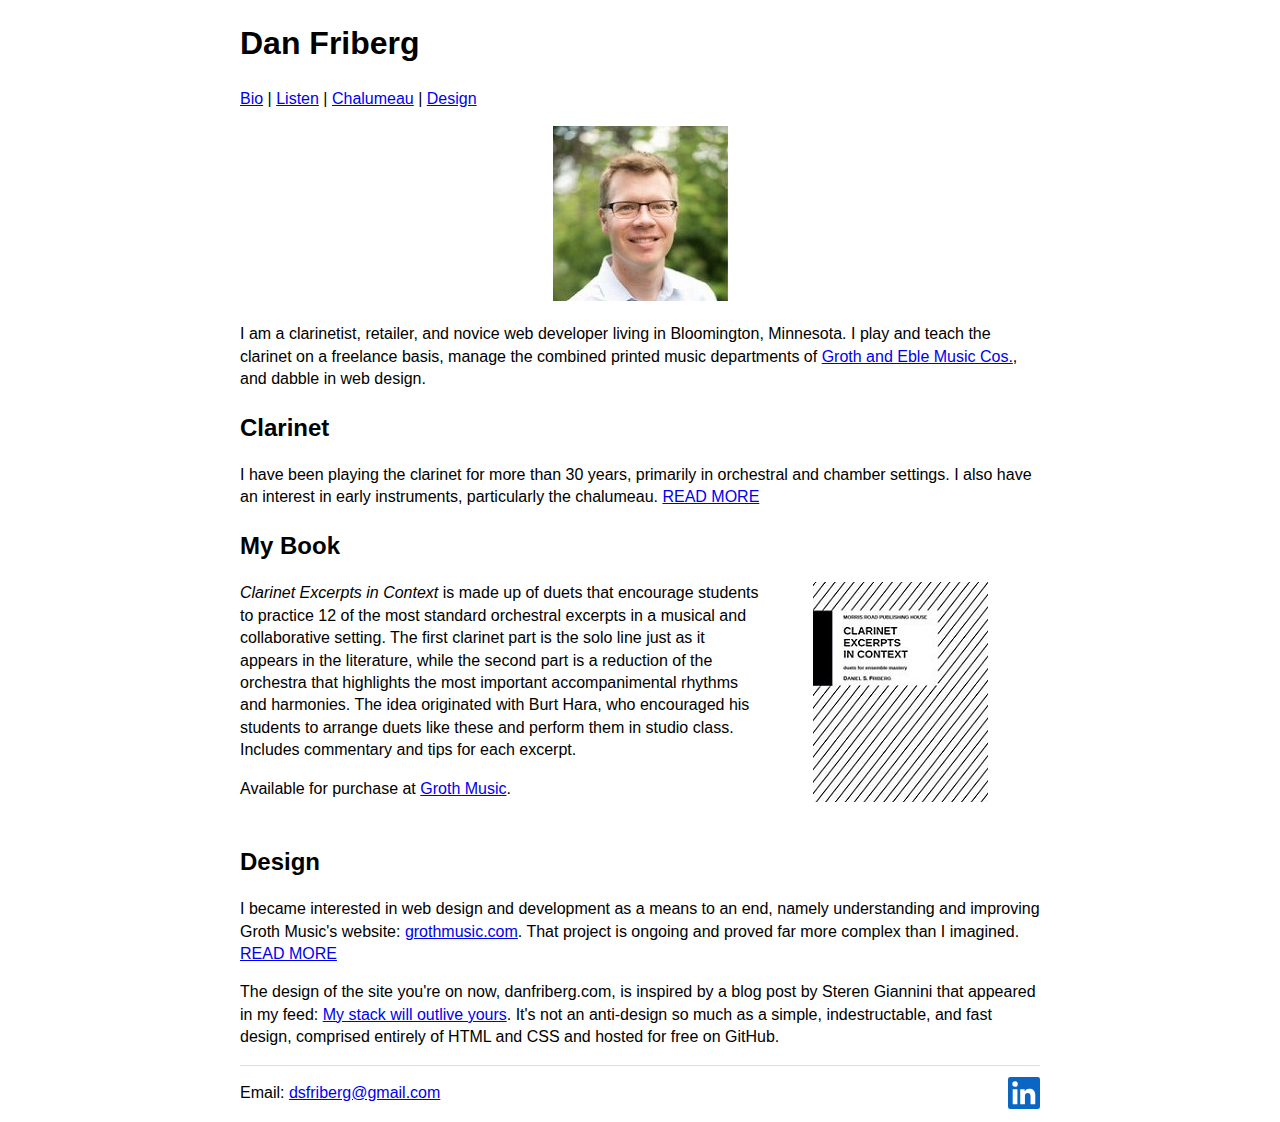
<file: index.html>
<!DOCTYPE html>
<html lang="en">
<head>
    <title>Dan Friberg - Clarinetist</title>
    <meta charset="UTF-8">
    <meta http-equiv="X-UA-Compatible" content="IE=edge">
    <meta name="viewport" content="width=device-width, initial-scale=1.0">
    <meta name="description" content="Dan Friberg, Clarinetist">
    <meta name="author" content="Dan Friberg">
    <meta property="og:type" content="profile">
    <meta property="og:title" content="Dan Friberg, Clarinetist">
    <meta property="og:description" content="About Dan Friberg">
     <meta property="og:url" content="http://www.danfriberg.com">
    <meta property="og:image" content="http://www.danfriberg.com/headshot-a.jpg">
    <meta property="og:profile:first_name" content="Dan">
     <meta property="og:profile:last_name" content="Friberg">

    <link rel="stylesheet" href="/style.css">
    <script type="application/ld+json">
        {
          "@context": "http://schema.org",
          "@type": "Person",
          "url": "http://www.danfriberg.com",
          "name": "Dan Friberg",
          "givenName": "Daniel",
          "familyName": "Friberg",
          "image": "http://www.danfriberg.com/headshot-a.jpg"
        }
        </script>
</head>
<body>
    <header>
        <h1 id="home"><a href="/">Dan Friberg</a></h1>
        <nav>
            <a href="/bio.html">Bio</a> | 
            <a href="/listen.html">Listen</a> | 
            <a href="/earlyinstruments.html">Chalumeau</a> | 
            <a href="/design.html">Design</a>
        </nav>    
    </header>
    <main>
        <figure><img src="headshot-a.jpg" width="175" height="175" alt="Dan Friberg"></figure>
        <p>I am a clarinetist, retailer, and novice web developer living in Bloomington, Minnesota. I play and teach the clarinet on a freelance basis, manage the combined printed music departments of <a href="https://www.grothmusic.com" target="_blank" title="Visit grothmusic.com" rel="noopener">Groth and Eble Music Cos.</a>, and dabble in web design.</p>
        <h2>Clarinet</h2>
        <p>I have been playing the clarinet for more than 30 years, primarily in orchestral and chamber settings. I also have an interest in early instruments, particularly the chalumeau. <a href="/bio.html">READ MORE</a></p>
        <h2 style="margin-block-end:.17em">My Book</h2>
        <div class="flex-container">
            <div class="flex-item-left">
                <p><em>Clarinet Excerpts in Context</em> is made up of duets that encourage students to practice 12 of the most standard orchestral excerpts in a musical and collaborative setting. The first clarinet part is the solo line just as it appears in the literature, while the second part is a reduction of the orchestra that highlights the most important accompanimental rhythms and harmonies. The idea originated with Burt Hara, who encouraged his students to arrange duets like these and perform them in studio class. Includes commentary and tips for each excerpt.</p>
                <p>Available for purchase at <a href="https://www.grothmusic.com/p-75917.aspx" target="_blank" title="Buy Clarinet Excerpts in Context" rel="noopener">Groth Music</a>.</p>
            </div>
            <div class="flex-item-right">
                <figure><a href="https://www.grothmusic.com/p-75917.aspx" target="_blank" title="Buy Clarinet Excerpts in Context" rel="noopener"><img src="book-a.jpg" width="175" height="220" alt="Clarinet Excerpts in Context"></a></figure>
            </div>
        </div>
        <h2>Design</h2>
        <p>I became interested in web design and development as a means to an end, namely understanding and improving Groth Music's website: <a href="https://www.grothmusic.com" target="_blank" title="Visit grothmusic.com" rel="noopener">grothmusic.com</a>. That project is ongoing and proved far more complex than I imagined. <a href="/design.html">READ MORE</a></p>
        <p>The design of the site you're on now, danfriberg.com, is inspired by a blog post by Steren Giannini that appeared in my feed: <a href="https://blog.steren.fr/2020/my-stack-will-outlive-yours/" target="_blank" rel="noopener">My stack will outlive yours</a>. It's not an anti-design so much as a simple, indestructable, and fast design, comprised entirely of HTML and CSS and hosted for free on GitHub.</p>

    </main>
    <footer>
        <p>Email: <a href="mailto:dsfriberg@gmail.com">dsfriberg@gmail.com</a>
        <a href="https://www.linkedin.com/in/danfriberg/" target="_blank" title="Dan on LinkedIn" rel="noopener">
            <svg xmlns="http://www.w3.org/2000/svg" width="34" height="34" viewBox="0 0 34 34" id="linkedin">
            <title>LinkedIn</title>
            <g><path d="M34,2.5v29A2.5,2.5,0,0,1,31.5,34H2.5A2.5,2.5,0,0,1,0,31.5V2.5A2.5,2.5,0,0,1,2.5,0h29A2.5,2.5,0,0,1,34,2.5ZM10,13H5V29h5Zm.45-5.5A2.88,2.88,0,0,0,7.59,4.6H7.5a2.9,2.9,0,0,0,0,5.8h0a2.88,2.88,0,0,0,2.95-2.81ZM29,19.28c0-4.81-3.06-6.68-6.1-6.68a5.7,5.7,0,0,0-5.06,2.58H17.7V13H13V29h5V20.49a3.32,3.32,0,0,1,3-3.58h.19c1.59,0,2.77,1,2.77,3.52V29h5Z" fill="currentColor"></path></g>
            </svg>
        </a>
        </p>
    </footer>
</body>
</html>
</file>
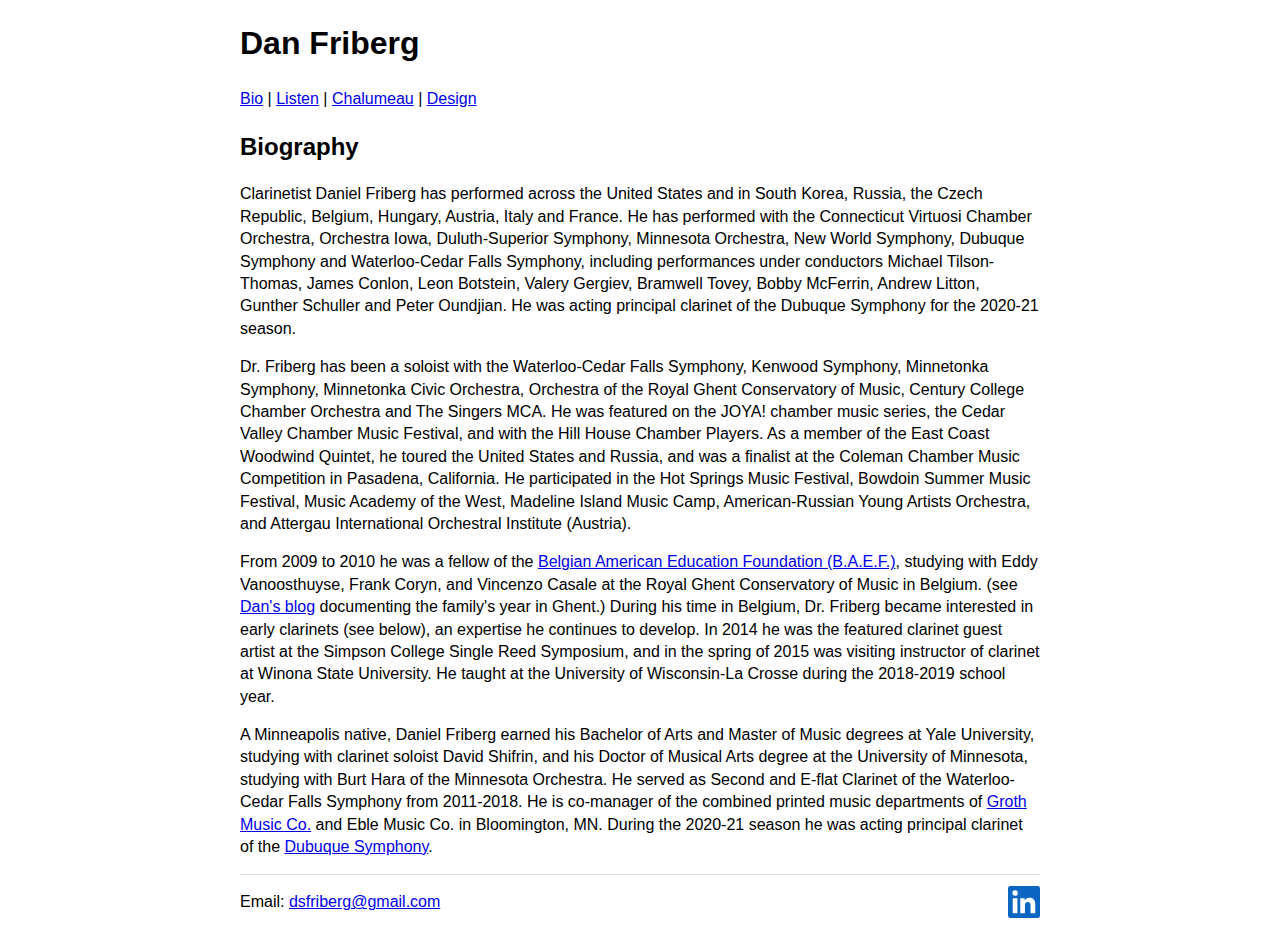
<file: bio.html>
<!DOCTYPE html>
<html lang="en">
<head>
    <title>Dan Friberg - Bio</title>
    <meta charset="UTF-8">
    <meta http-equiv="X-UA-Compatible" content="IE=edge">
    <meta name="viewport" content="width=device-width, initial-scale=1.0">
    <link rel="stylesheet" href="/style.css">
</head>
<body>
    <header>
        <h1 id="home"><a href="/">Dan Friberg</a></h1>
        <nav>
            <a href="/bio.html">Bio</a> | 
            <a href="/listen.html">Listen</a> | 
            <a href="/earlyinstruments.html">Chalumeau</a> | 
            <a href="/design.html">Design</a>
        </nav>    
    </header>
    <main>
        <h2>Biography</h2>
        <p>Clarinetist Daniel Friberg has performed across the United States and in South Korea, Russia, the Czech Republic, Belgium, Hungary, Austria, Italy and France. He has performed with the Connecticut Virtuosi Chamber Orchestra, Orchestra Iowa, Duluth-Superior Symphony, Minnesota Orchestra, New World Symphony, Dubuque Symphony and Waterloo-Cedar Falls Symphony, including performances under conductors Michael Tilson-Thomas, James Conlon, Leon Botstein, Valery Gergiev, Bramwell Tovey, Bobby McFerrin, Andrew Litton, Gunther Schuller and Peter Oundjian. He was acting principal clarinet of the Dubuque Symphony for the 2020-21 season.</p>

<p>Dr. Friberg has been a soloist with the Waterloo-Cedar Falls Symphony, Kenwood Symphony, Minnetonka Symphony, Minnetonka Civic Orchestra, Orchestra of the Royal Ghent Conservatory of Music, Century College Chamber Orchestra and The Singers MCA. He was featured on the JOYA! chamber music series, the Cedar Valley Chamber Music Festival, and with the Hill House Chamber Players. As a member of the East Coast Woodwind Quintet, he toured the United States and Russia, and was a finalist at the Coleman Chamber Music Competition in Pasadena, California. He participated in the Hot Springs Music Festival, Bowdoin Summer Music Festival, Music Academy of the West, Madeline Island Music Camp, American-Russian Young Artists Orchestra, and Attergau International Orchestral Institute (Austria).</p>

<p>From 2009 to 2010 he was a fellow of the <a href="https://baef.be/" rel="noopener" title="Visit BAEF" target="_blank">Belgian American Education Foundation (B.A.E.F.)</a>, studying with Eddy Vanoosthuyse, Frank Coryn, and Vincenzo Casale at the Royal Ghent Conservatory of Music in Belgium. (see <a target="_blank" href="http://dsfriberg.wordpress.com/">Dan's blog</a> documenting the family's year in Ghent.) During his time in Belgium, Dr. Friberg became interested in early clarinets (see below), an expertise he continues to develop. In 2014 he was the featured clarinet guest artist at the Simpson College Single Reed Symposium, and in the spring of 2015 was visiting instructor of clarinet at Winona State University. He taught at the University of Wisconsin-La Crosse during the 2018-2019 school year.</p>

<p>A Minneapolis native, Daniel Friberg earned his Bachelor of Arts and Master of Music degrees at Yale University, studying with clarinet soloist David Shifrin, and his Doctor of Musical Arts degree at the University of Minnesota, studying with Burt Hara of the Minnesota Orchestra. He served as Second and E-flat Clarinet of the Waterloo-Cedar Falls Symphony from 2011-2018. He is co-manager of the combined printed music departments of <a href="https://www.grothmusic.com" target="_blank" title="Visit grothmusic.com" rel="noopener">Groth Music Co.</a> and Eble Music Co. in Bloomington, MN. During the 2020-21 season he was acting principal clarinet of the <a href="https://www.dubuquesymphony.org/" target="_blank" title="Visit grothmusic.com" rel="noopener">Dubuque Symphony</a>.</p>
</main>
<footer>
    <p>Email: <a href="mailto:dsfriberg@gmail.com">dsfriberg@gmail.com</a>
    <a href="https://www.linkedin.com/in/danfriberg/" target="_blank" title="Dan on LinkedIn" rel="noopener">
        <svg xmlns="http://www.w3.org/2000/svg" width="34" height="34" viewBox="0 0 34 34" id="linkedin">
        <title>LinkedIn</title>
        <g><path d="M34,2.5v29A2.5,2.5,0,0,1,31.5,34H2.5A2.5,2.5,0,0,1,0,31.5V2.5A2.5,2.5,0,0,1,2.5,0h29A2.5,2.5,0,0,1,34,2.5ZM10,13H5V29h5Zm.45-5.5A2.88,2.88,0,0,0,7.59,4.6H7.5a2.9,2.9,0,0,0,0,5.8h0a2.88,2.88,0,0,0,2.95-2.81ZM29,19.28c0-4.81-3.06-6.68-6.1-6.68a5.7,5.7,0,0,0-5.06,2.58H17.7V13H13V29h5V20.49a3.32,3.32,0,0,1,3-3.58h.19c1.59,0,2.77,1,2.77,3.52V29h5Z" fill="currentColor"></path></g>
        </svg>
    </a>
    </p>
</footer>
</body>
</html>
</file>
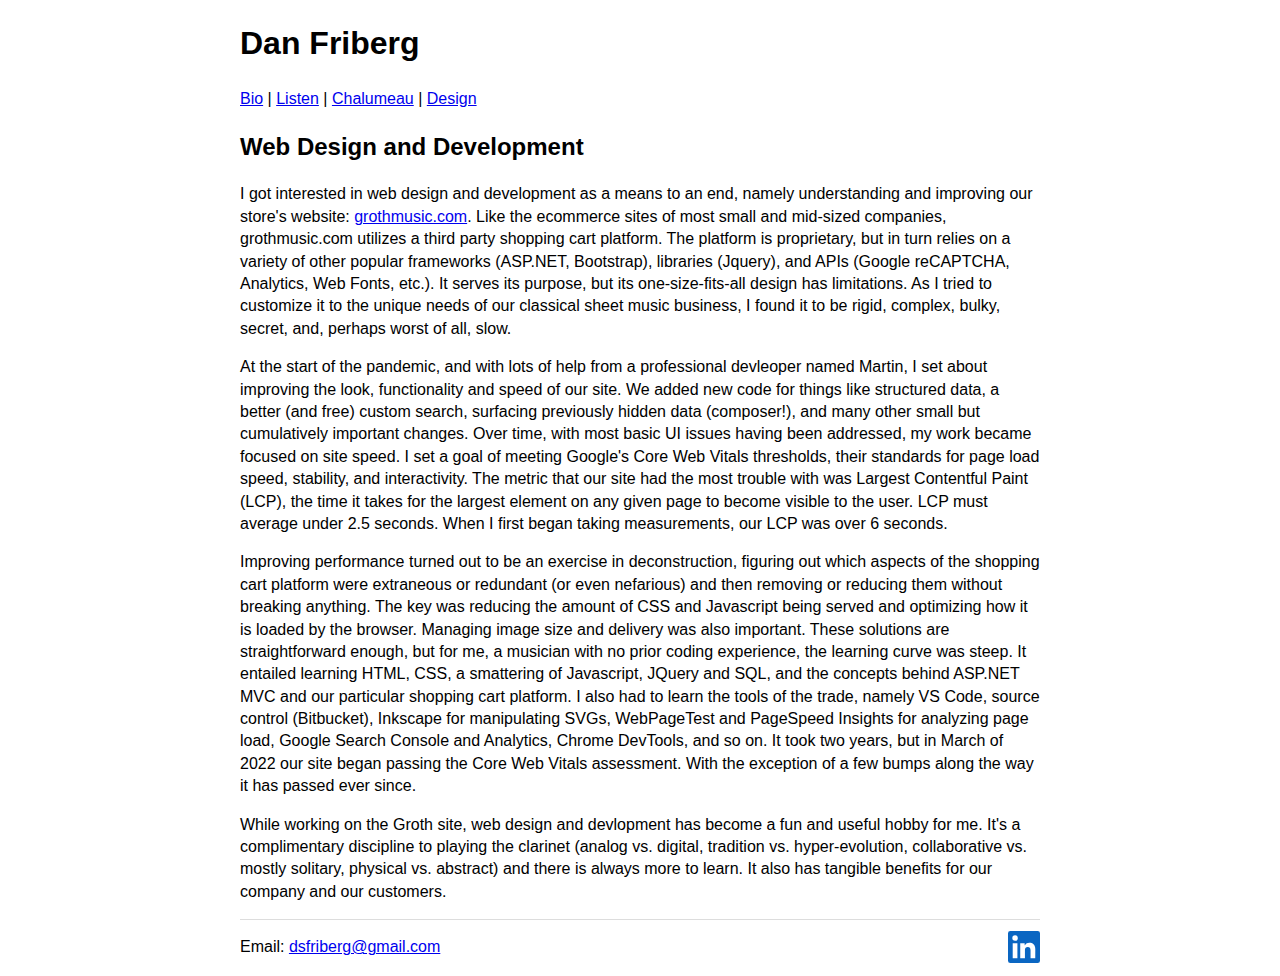
<file: design.html>
<!DOCTYPE html>
<html lang="en">
<head>
    <title>Dan Friberg - Bio</title>
    <meta charset="UTF-8">
    <meta http-equiv="X-UA-Compatible" content="IE=edge">
    <meta name="viewport" content="width=device-width, initial-scale=1.0">
    <link rel="stylesheet" href="/style.css">
</head>
<body>
    <header>
        <h1 id="home"><a href="/">Dan Friberg</a></h1>
        <nav>
            <a href="/bio.html">Bio</a> | 
            <a href="/listen.html">Listen</a> | 
            <a href="/earlyinstruments.html">Chalumeau</a> | 
            <a href="/design.html">Design</a>
        </nav>    
    </header>
    <main>
        <h2>Web Design and Development</h2>
        <p>I got interested in web design and development as a means to an end, namely understanding and improving our store's website: <a href="https://www.grothmusic.com" target="_blank" title="Visit grothmusic.com" rel="noopener">grothmusic.com</a>. Like the ecommerce sites of most small and mid-sized companies, grothmusic.com utilizes a third party shopping cart platform. The platform is proprietary, but in turn relies on a variety of other popular frameworks (ASP.NET, Bootstrap), libraries (Jquery), and APIs (Google reCAPTCHA, Analytics, Web Fonts, etc.). It serves its purpose, but its one-size-fits-all design has limitations. As I tried to customize it to the unique needs of our classical sheet music business, I found it to be rigid, complex, bulky, secret, and, perhaps worst of all, slow.</p>
        <p>At the start of the pandemic, and with lots of help from a professional devleoper named Martin, I set about improving the look, functionality and speed of our site. We added new code for things like structured data, a better (and free) custom search, surfacing previously hidden data (composer!), and many other small but cumulatively important changes. Over time, with most basic UI issues having been addressed, my work became focused on site speed. I set a goal of meeting Google's Core Web Vitals thresholds, their standards for page load speed, stability, and interactivity. The metric that our site had the most trouble with was Largest Contentful Paint (LCP), the time it takes for the largest element on any given page to become visible to the user. LCP must average under 2.5 seconds. When I first began taking measurements, our LCP was over 6 seconds.</p>
        <p>Improving performance turned out to be an exercise in deconstruction, figuring out which aspects of the shopping cart platform were extraneous or redundant (or even nefarious) and then removing or reducing them without breaking anything. The key was reducing the amount of CSS and Javascript being served and optimizing how it is loaded by the browser. Managing image size and delivery was also important. These solutions are straightforward enough, but for me, a musician with no prior coding experience, the learning curve was steep. It entailed learning HTML, CSS, a smattering of Javascript, JQuery and SQL, and the concepts behind ASP.NET MVC and our particular shopping cart platform. I also had to learn the tools of the trade, namely VS Code, source control (Bitbucket), Inkscape for manipulating SVGs, WebPageTest and PageSpeed Insights for analyzing page load, Google Search Console and Analytics, Chrome DevTools, and so on. It took two years, but in March of 2022 our site began passing the Core Web Vitals assessment. With the exception of a few bumps along the way it has passed ever since.</p> 
        <p>While working on the Groth site, web design and devlopment has become a fun and useful hobby for me. It's a complimentary discipline to playing the clarinet (analog vs. digital, tradition vs. hyper-evolution, collaborative vs. mostly solitary, physical vs. abstract) and there is always more to learn. It also has tangible benefits for our company and our customers.</p>
    </main>
    <footer>
        <p>Email: <a href="mailto:dsfriberg@gmail.com">dsfriberg@gmail.com</a>
        <a href="https://www.linkedin.com/in/danfriberg/" target="_blank" title="Dan on LinkedIn" rel="noopener">
            <svg xmlns="http://www.w3.org/2000/svg" width="34" height="34" viewBox="0 0 34 34" id="linkedin">
            <title>LinkedIn</title>
            <g><path d="M34,2.5v29A2.5,2.5,0,0,1,31.5,34H2.5A2.5,2.5,0,0,1,0,31.5V2.5A2.5,2.5,0,0,1,2.5,0h29A2.5,2.5,0,0,1,34,2.5ZM10,13H5V29h5Zm.45-5.5A2.88,2.88,0,0,0,7.59,4.6H7.5a2.9,2.9,0,0,0,0,5.8h0a2.88,2.88,0,0,0,2.95-2.81ZM29,19.28c0-4.81-3.06-6.68-6.1-6.68a5.7,5.7,0,0,0-5.06,2.58H17.7V13H13V29h5V20.49a3.32,3.32,0,0,1,3-3.58h.19c1.59,0,2.77,1,2.77,3.52V29h5Z" fill="currentColor"></path></g>
            </svg>
        </a>
        </p>
    </footer>
</body>
</html>
</file>
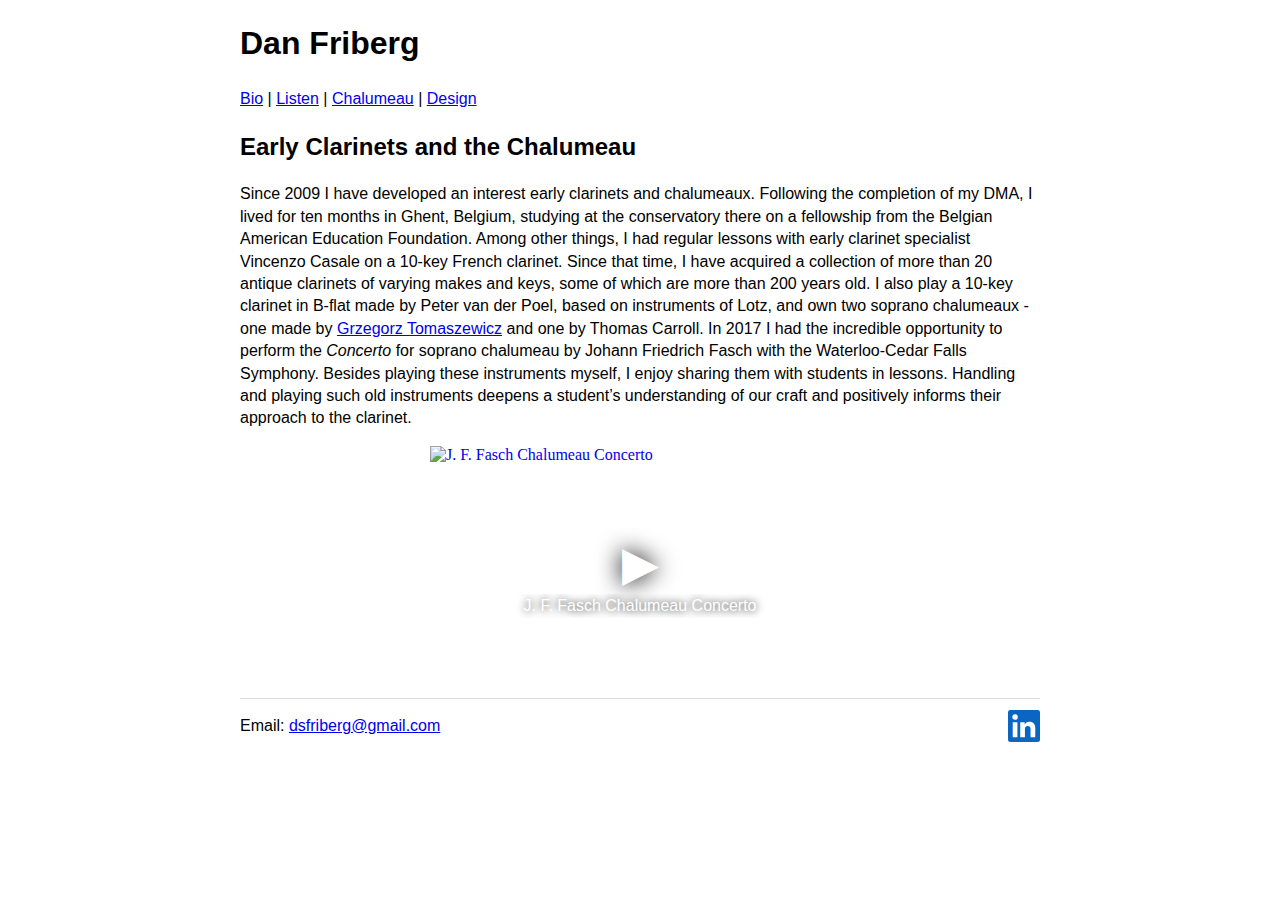
<file: earlyinstruments.html>
<!DOCTYPE html>
<html lang="en">
<head>
    <title>Early clarinets and the Chalumeau</title>
    <meta charset="UTF-8">
    <meta http-equiv="X-UA-Compatible" content="IE=edge">
    <meta name="viewport" content="width=device-width, initial-scale=1.0">
    <link rel="stylesheet" href="/style.css">
</head>
<body>
    <header>
        <h1 id="home"><a href="/">Dan Friberg</a></h1>
        <nav>
            <a href="/bio.html">Bio</a> | 
            <a href="/listen.html">Listen</a> | 
            <a href="/earlyinstruments.html">Chalumeau</a> | 
            <a href="/design.html">Design</a>
        </nav>    
    </header>
    <main>
        <h2>Early Clarinets and the Chalumeau</h2>
        <p>Since 2009 I have developed an interest early clarinets and chalumeaux. Following the completion of my DMA, I lived for ten months in Ghent, Belgium, studying at the conservatory there on a fellowship from the Belgian American Education Foundation. Among other things, I had regular lessons with early clarinet specialist Vincenzo Casale on a 10-key French clarinet. Since that time, I have acquired a collection of more than 20 antique clarinets of varying makes and keys, some of which are more than 200 years old. I also play a 10-key clarinet in B-flat made by Peter van der Poel, based on instruments of Lotz, and own two soprano chalumeaux - one made by <a href="https://gtmusicalinstruments.com/">Grzegorz Tomaszewicz</a> and one by Thomas Carroll. In 2017 I had the incredible opportunity to perform the <em>Concerto</em> for soprano chalumeau by Johann Friedrich Fasch with the Waterloo-Cedar Falls Symphony. Besides playing these instruments myself, I enjoy sharing them with students in lessons. Handling and playing such old instruments deepens a student’s understanding of our craft and positively informs their approach to the clarinet.</p>
        <div class="iframe">
        <iframe width="420" height="236" src="https://www.youtube.com/embed/-Q9dTkX3rB0" loading="lazy" style="max-width:100%;" srcdoc="<style>*{padding:0;margin:0;overflow:hidden}html,body{height:100%}img,span{position:absolute;top:0;bottom:0;width:100%;margin:auto}span{height:1.5em;text-align:center;font:48px/1.5 sans-serif;color:white;text-shadow:0 0 0.5em black}</style><a href=https://www.youtube.com/embed/-Q9dTkX3rB0?autoplay=1><img src=https://img.youtube.com/vi/-Q9dTkX3rB0/hqdefault.jpg alt='J. F. Fasch Chalumeau Concerto'><span>▶</span><span style=top:initial;bottom:4em;font-size:16px>J. F. Fasch Chalumeau Concerto</span>
        </a>" frameborder="0" allow="accelerometer; autoplay; encrypted-media; gyroscope; picture-in-picture" title="J. F. Fasch Chalumeau Concerto"></iframe></div>
    </main>
    <footer>
        <p>Email: <a href="mailto:dsfriberg@gmail.com">dsfriberg@gmail.com</a>
        <a href="https://www.linkedin.com/in/danfriberg/" target="_blank" title="Dan on LinkedIn" rel="noopener">
            <svg xmlns="http://www.w3.org/2000/svg" width="34" height="34" viewBox="0 0 34 34" id="linkedin">
            <title>LinkedIn</title>
            <g><path d="M34,2.5v29A2.5,2.5,0,0,1,31.5,34H2.5A2.5,2.5,0,0,1,0,31.5V2.5A2.5,2.5,0,0,1,2.5,0h29A2.5,2.5,0,0,1,34,2.5ZM10,13H5V29h5Zm.45-5.5A2.88,2.88,0,0,0,7.59,4.6H7.5a2.9,2.9,0,0,0,0,5.8h0a2.88,2.88,0,0,0,2.95-2.81ZM29,19.28c0-4.81-3.06-6.68-6.1-6.68a5.7,5.7,0,0,0-5.06,2.58H17.7V13H13V29h5V20.49a3.32,3.32,0,0,1,3-3.58h.19c1.59,0,2.77,1,2.77,3.52V29h5Z" fill="currentColor"></path></g>
            </svg>
        </a>
        </p>
    </footer>
</body>
</html>
</file>
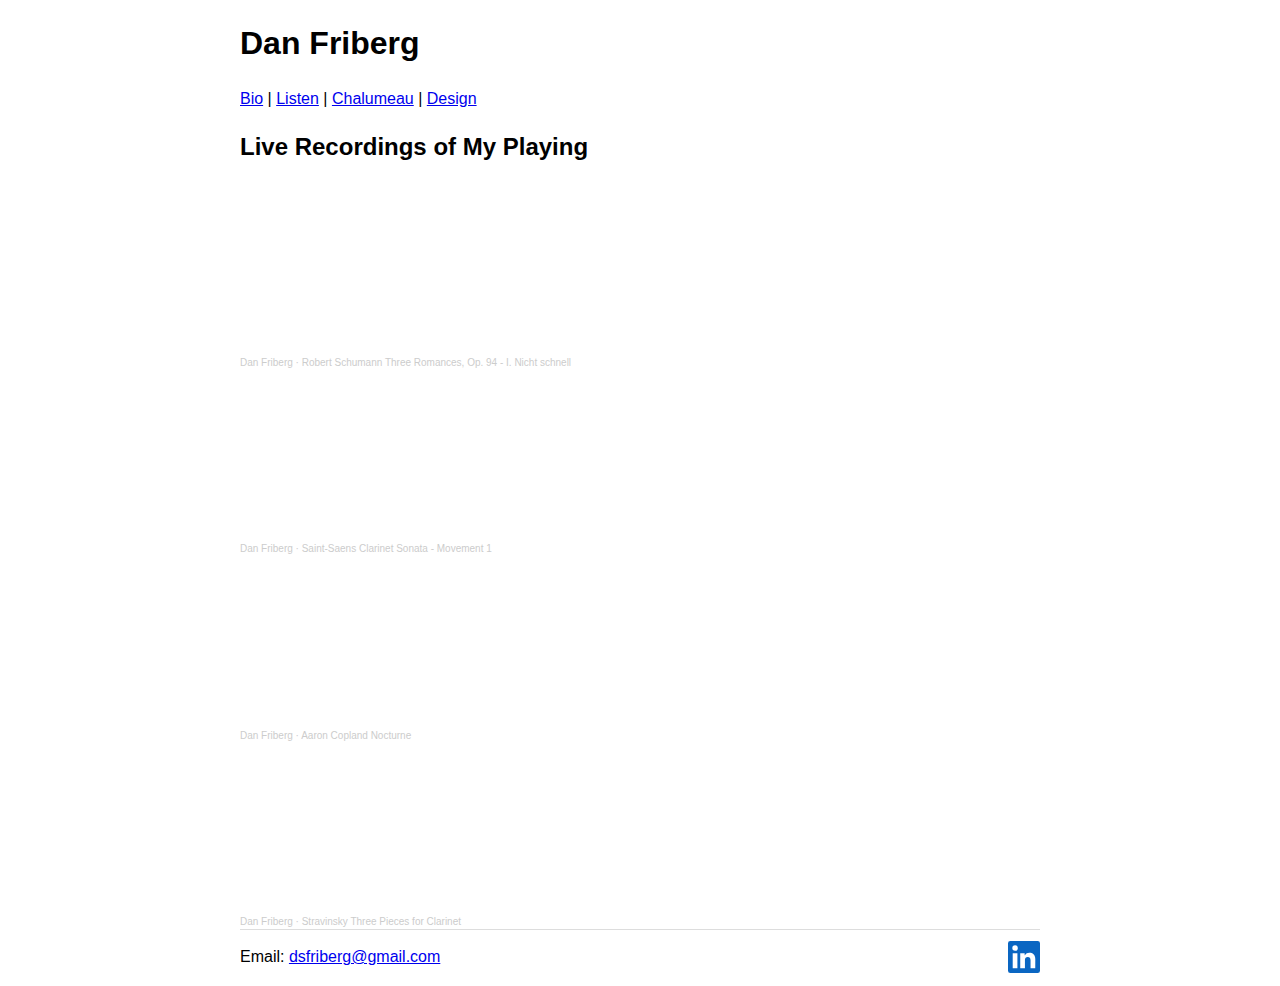
<file: listen.html>
<!DOCTYPE html>
<html lang="en">
<head>
    <title>Dan Friberg, Clarinetist - Sound Samples</title>
    <meta charset="UTF-8">
    <meta http-equiv="X-UA-Compatible" content="IE=edge">
    <meta name="viewport" content="width=device-width, initial-scale=1.0">
    <link rel="stylesheet" href="/style.css">
</head>
<body>
    <header>
        <h1 id="home"><a href="/">Dan Friberg</a></h1>
        <nav>
            <a href="/bio.html">Bio</a> | 
            <a href="/listen.html">Listen</a> | 
            <a href="/earlyinstruments.html">Chalumeau</a> | 
            <a href="/design.html">Design</a>
        </nav>    
    </header>
    <main>
        <h2>Live Recordings of My Playing</h2>
        <iframe width="100%" height="166" scrolling="no" frameborder="no" allow="autoplay" src="https://w.soundcloud.com/player/?url=https%3A//api.soundcloud.com/tracks/59002388&color=%23ff5500&auto_play=false&hide_related=false&show_comments=true&show_user=true&show_reposts=false&show_teaser=true"></iframe><div style="font-size: 10px; color: #cccccc;line-break: anywhere;word-break: normal;overflow: hidden;white-space: nowrap;text-overflow: ellipsis; font-family: Interstate,Lucida Grande,Lucida Sans Unicode,Lucida Sans,Garuda,Verdana,Tahoma,sans-serif;font-weight: 100;"><a href="https://soundcloud.com/dan-friberg" title="Dan Friberg" target="_blank" style="color: #cccccc; text-decoration: none;">Dan Friberg</a> · <a href="https://soundcloud.com/dan-friberg/robert-schumann-three-romances" title="Robert Schumann Three Romances, Op. 94 - I. Nicht schnell" target="_blank" style="color: #cccccc; text-decoration: none;">Robert Schumann Three Romances, Op. 94 - I. Nicht schnell</a></div>
        <iframe width="100%" height="166" scrolling="no" frameborder="no" allow="autoplay" src="https://w.soundcloud.com/player/?url=https%3A//api.soundcloud.com/tracks/58992595&color=%23ff5500&auto_play=false&hide_related=false&show_comments=true&show_user=true&show_reposts=false&show_teaser=true"></iframe><div style="font-size: 10px; color: #cccccc;line-break: anywhere;word-break: normal;overflow: hidden;white-space: nowrap;text-overflow: ellipsis; font-family: Interstate,Lucida Grande,Lucida Sans Unicode,Lucida Sans,Garuda,Verdana,Tahoma,sans-serif;font-weight: 100;"><a href="https://soundcloud.com/dan-friberg" title="Dan Friberg" target="_blank" style="color: #cccccc; text-decoration: none;">Dan Friberg</a> · <a href="https://soundcloud.com/dan-friberg/saint-saens-clarinet-sonata" title="Saint-Saens Clarinet Sonata - Movement 1" target="_blank" style="color: #cccccc; text-decoration: none;">Saint-Saens Clarinet Sonata - Movement 1</a></div>
        <iframe width="100%" height="166" scrolling="no" frameborder="no" allow="autoplay" src="https://w.soundcloud.com/player/?url=https%3A//api.soundcloud.com/tracks/204470450&color=%23ff5500&auto_play=false&hide_related=false&show_comments=true&show_user=true&show_reposts=false&show_teaser=true"></iframe><div style="font-size: 10px; color: #cccccc;line-break: anywhere;word-break: normal;overflow: hidden;white-space: nowrap;text-overflow: ellipsis; font-family: Interstate,Lucida Grande,Lucida Sans Unicode,Lucida Sans,Garuda,Verdana,Tahoma,sans-serif;font-weight: 100;"><a href="https://soundcloud.com/dan-friberg" title="Dan Friberg" target="_blank" style="color: #cccccc; text-decoration: none;">Dan Friberg</a> · <a href="https://soundcloud.com/dan-friberg/nocturne" title="Aaron Copland Nocturne" target="_blank" style="color: #cccccc; text-decoration: none;">Aaron Copland Nocturne</a></div>
        <iframe width="100%" height="166" scrolling="no" frameborder="no" allow="autoplay" src="https://w.soundcloud.com/player/?url=https%3A//api.soundcloud.com/tracks/58619433&color=%23ff5500&auto_play=false&hide_related=false&show_comments=true&show_user=true&show_reposts=false&show_teaser=true"></iframe><div style="font-size: 10px; color: #cccccc;line-break: anywhere;word-break: normal;overflow: hidden;white-space: nowrap;text-overflow: ellipsis; font-family: Interstate,Lucida Grande,Lucida Sans Unicode,Lucida Sans,Garuda,Verdana,Tahoma,sans-serif;font-weight: 100;"><a href="https://soundcloud.com/dan-friberg" title="Dan Friberg" target="_blank" style="color: #cccccc; text-decoration: none;">Dan Friberg</a> · <a href="https://soundcloud.com/dan-friberg/stravinsky-three-pieces-for" title="Stravinsky Three Pieces for Clarinet" target="_blank" style="color: #cccccc; text-decoration: none;">Stravinsky Three Pieces for Clarinet</a></div>
    </main>
    <footer>
        <p>Email: <a href="mailto:dsfriberg@gmail.com">dsfriberg@gmail.com</a>
        <a href="https://www.linkedin.com/in/danfriberg/" target="_blank" title="Dan on LinkedIn" rel="noopener">
            <svg xmlns="http://www.w3.org/2000/svg" width="34" height="34" viewBox="0 0 34 34" id="linkedin">
            <title>LinkedIn</title>
            <g><path d="M34,2.5v29A2.5,2.5,0,0,1,31.5,34H2.5A2.5,2.5,0,0,1,0,31.5V2.5A2.5,2.5,0,0,1,2.5,0h29A2.5,2.5,0,0,1,34,2.5ZM10,13H5V29h5Zm.45-5.5A2.88,2.88,0,0,0,7.59,4.6H7.5a2.9,2.9,0,0,0,0,5.8h0a2.88,2.88,0,0,0,2.95-2.81ZM29,19.28c0-4.81-3.06-6.68-6.1-6.68a5.7,5.7,0,0,0-5.06,2.58H17.7V13H13V29h5V20.49a3.32,3.32,0,0,1,3-3.58h.19c1.59,0,2.77,1,2.77,3.52V29h5Z" fill="currentColor"></path></g>
            </svg>
        </a>
        </p>
    </footer>
</body>
</html>
</file>
<file: style.css>
html {
  font-family: Arial,sans-serif;
  line-height: 1.4;
}
body {
  margin: 1.1em;
}
header, main, footer {
  max-width: 50em;
  margin: auto;
}
figure {
  text-align: center;
  margin-inline-start: 0;
  margin-inline-end: 0;
}
footer {
  border-top: 1px solid #ddd;
  position:relative;
}
.flex-container {
  display: flex;
  flex-wrap: wrap;
  justify-content: center;
}
.flex-item-left {
  flex: 65%;
}
.flex-item-right{
  flex: 35%;
}
.iframe {
  display: flex;
  justify-content: center;
  margin: 1em;
}
#home a {
  text-decoration: none;
  color: black;
}
#home a:hover {
  opacity: .66;
}
#linkedin {
  color:#0A66C2;
  height: 2em;
  width: 2em;
  position: absolute;
  right: 0;
  top: 11px;
}
</file>
